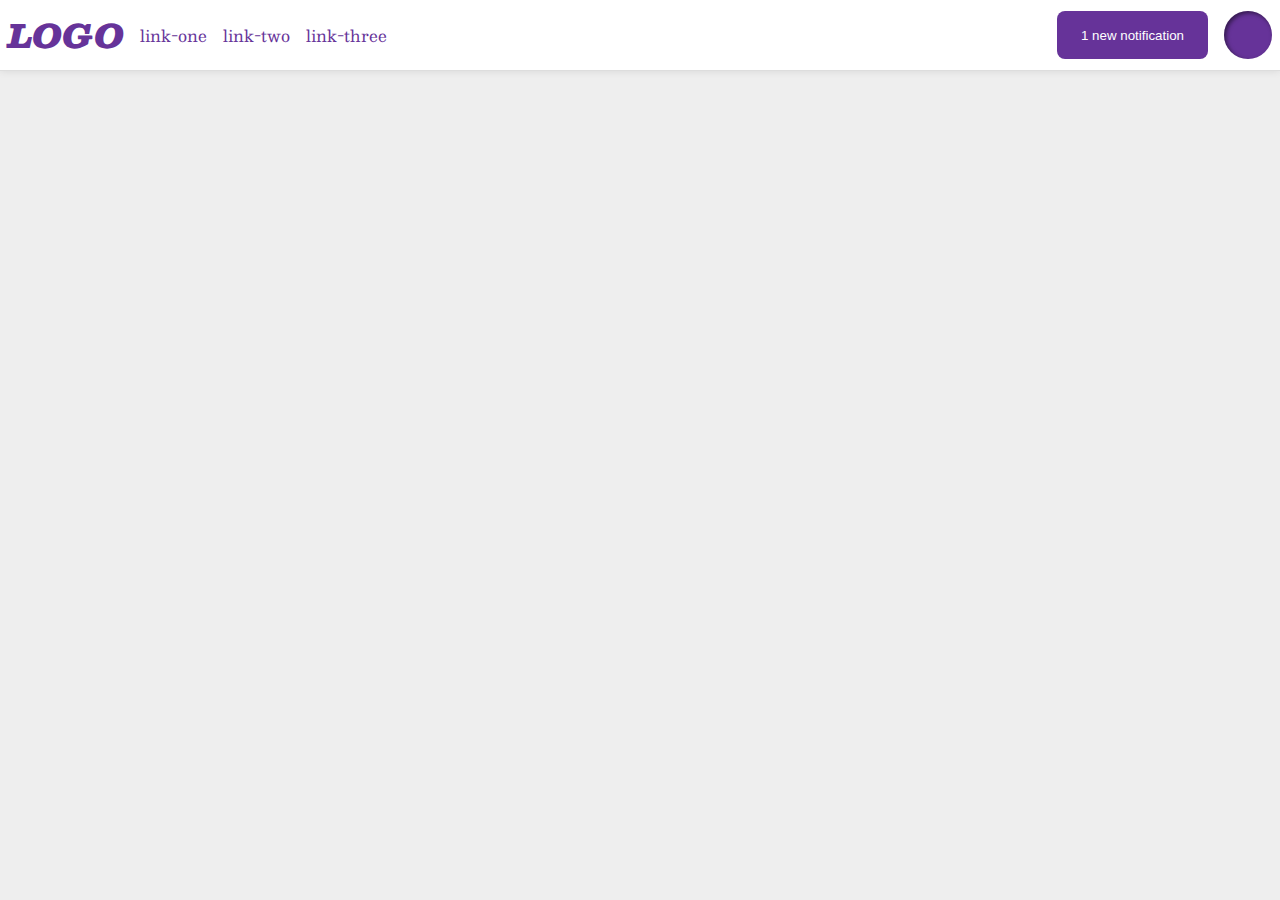
<file: flex/03-flex-header-2/index.html>
<!DOCTYPE html>
<html lang="en">
  <head>
    <meta charset="UTF-8">
    <meta http-equiv="X-UA-Compatible" content="IE=edge">
    <meta name="viewport" content="width=device-width, initial-scale=1.0">
    <title>Flex Header 2</title>
    <link rel="stylesheet" href="style.css">
  </head>
  <body>
    <div class="header">
      <div class="left-items">
        <div class="logo">
          LOGO
        </div>
        <ul class="links">
          <li><a href="google.com">link-one</a></li>
          <li><a href="google.com">link-two</a></li>
          <li><a href="google.com">link-three</a></li>
        </ul>
      </div>
      <div class="right-items">
        <button class="notifications">
          1 new notification
        </button>
        <div class="profile-image"></div>
      </div>
    </div>
  </body>
</html>
</file>
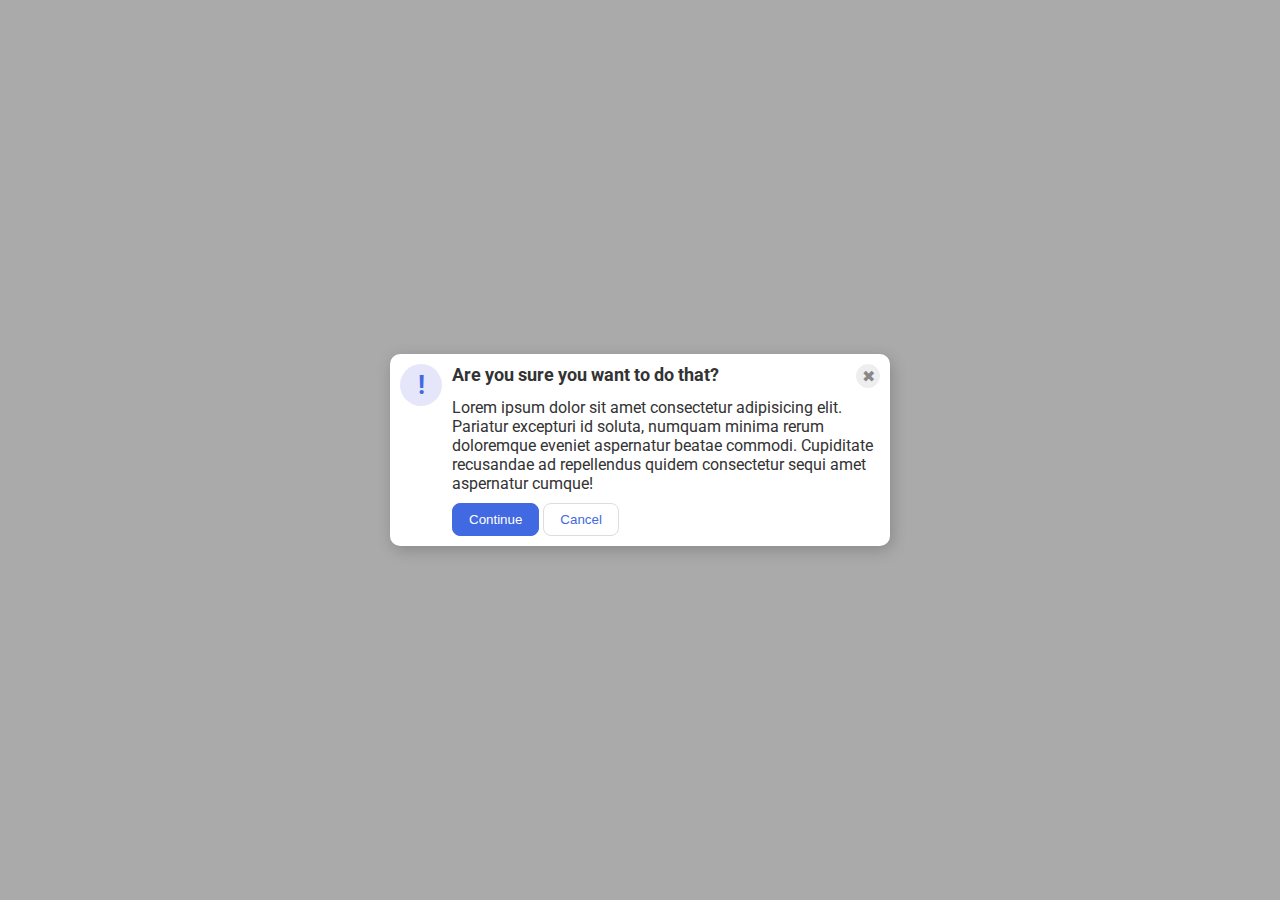
<file: flex/05-flex-modal/index.html>
<!DOCTYPE html>
<html lang="en">
  <head>
    <meta charset="UTF-8">
    <meta http-equiv="X-UA-Compatible" content="IE=edge">
    <meta name="viewport" content="width=device-width, initial-scale=1.0">
    <link rel="stylesheet" href="style.css">
    <title>Modal</title>
  </head>
  <body>
    <div class="modal">
      <div class="left">
        <div class="icon">!</div>
      </div>
      <div class="right">
        <div class="top">
          <div class="header"><strong>Are you sure you want to do that?</strong></div>
          <button class="close-button">✖</button>
        </div>
        <div class="text">Lorem ipsum dolor sit amet consectetur adipisicing elit. Pariatur excepturi id soluta, numquam minima rerum doloremque eveniet aspernatur beatae commodi. Cupiditate recusandae ad repellendus quidem consectetur sequi amet aspernatur cumque!</div>
        <div class="buttons">
          <button class="continue">Continue</button>
          <button class="cancel">Cancel</button>
        </div>
      </div>
    </div>
  </body>
</html>
</file>
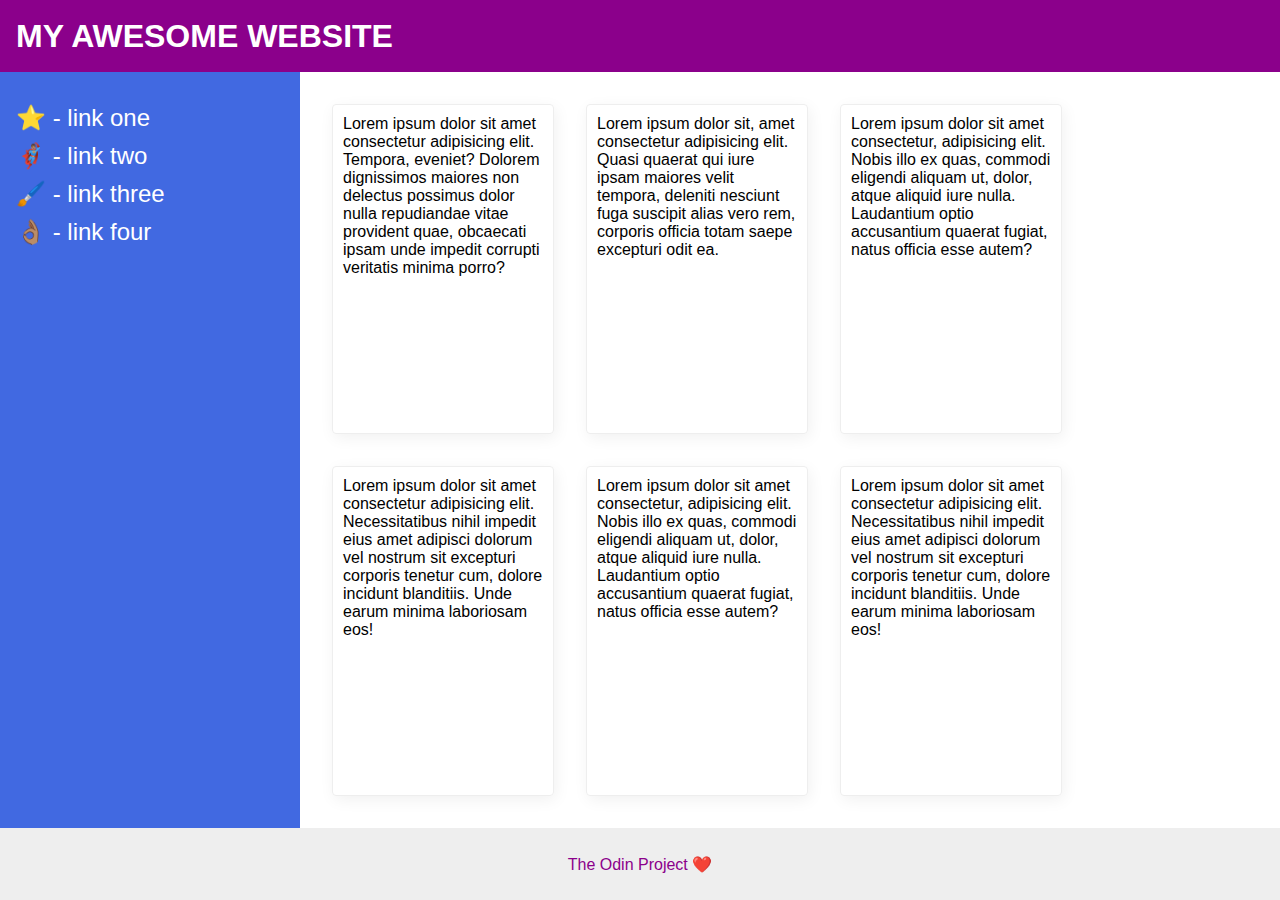
<file: flex/07-flex-layout-2/index.html>
<!DOCTYPE html>
<html lang="en">
  <head>
    <meta charset="UTF-8">
    <meta http-equiv="X-UA-Compatible" content="IE=edge">
    <meta name="viewport" content="width=device-width, initial-scale=1.0">
    <title>The Holy Grail</title>
    <link rel="stylesheet" href="style.css">
  </head>
  <body>
    <div class="header">
      <div>MY AWESOME WEBSITE</div>
    </div>
    
    <div class="container">

      <div class="sidebar">
        <ul>
          <li><a href="#">⭐ - link one</a></li>
          <li><a href="#">🦸🏽‍♂️ - link two</a></li>
          <li><a href="#">🖌️ - link three</a></li>
          <li><a href="#">👌🏽 - link four</a></li>
        </ul>
      </div>

      <div class="card-container">
        <div class="card">Lorem ipsum dolor sit amet consectetur adipisicing elit. Tempora, eveniet? Dolorem dignissimos maiores non delectus possimus dolor nulla repudiandae vitae provident quae, obcaecati ipsam unde impedit corrupti veritatis minima porro?</div>
        <div class="card">Lorem ipsum dolor sit, amet consectetur adipisicing elit. Quasi quaerat qui iure ipsam maiores velit tempora, deleniti nesciunt fuga suscipit alias vero rem, corporis officia totam saepe excepturi odit ea.</div>
        <div class="card">Lorem ipsum dolor sit amet consectetur, adipisicing elit. Nobis illo ex quas, commodi eligendi aliquam ut, dolor, atque aliquid iure nulla. Laudantium optio accusantium quaerat fugiat, natus officia esse autem?</div>
        <div class="card">Lorem ipsum dolor sit amet consectetur adipisicing elit. Necessitatibus nihil impedit eius amet adipisci dolorum vel nostrum sit excepturi corporis tenetur cum, dolore incidunt blanditiis. Unde earum minima laboriosam eos!</div>
        <div class="card">Lorem ipsum dolor sit amet consectetur, adipisicing elit. Nobis illo ex quas, commodi eligendi aliquam ut, dolor, atque aliquid iure nulla. Laudantium optio accusantium quaerat fugiat, natus officia esse autem?</div>
        <div class="card">Lorem ipsum dolor sit amet consectetur adipisicing elit. Necessitatibus nihil impedit eius amet adipisci dolorum vel nostrum sit excepturi corporis tenetur cum, dolore incidunt blanditiis. Unde earum minima laboriosam eos!</div>
      </div>
      
    </div>
      
    <div class="footer">
      <div>The Odin Project ❤️ </div>
    </div>
  </body>
</html>
</file>
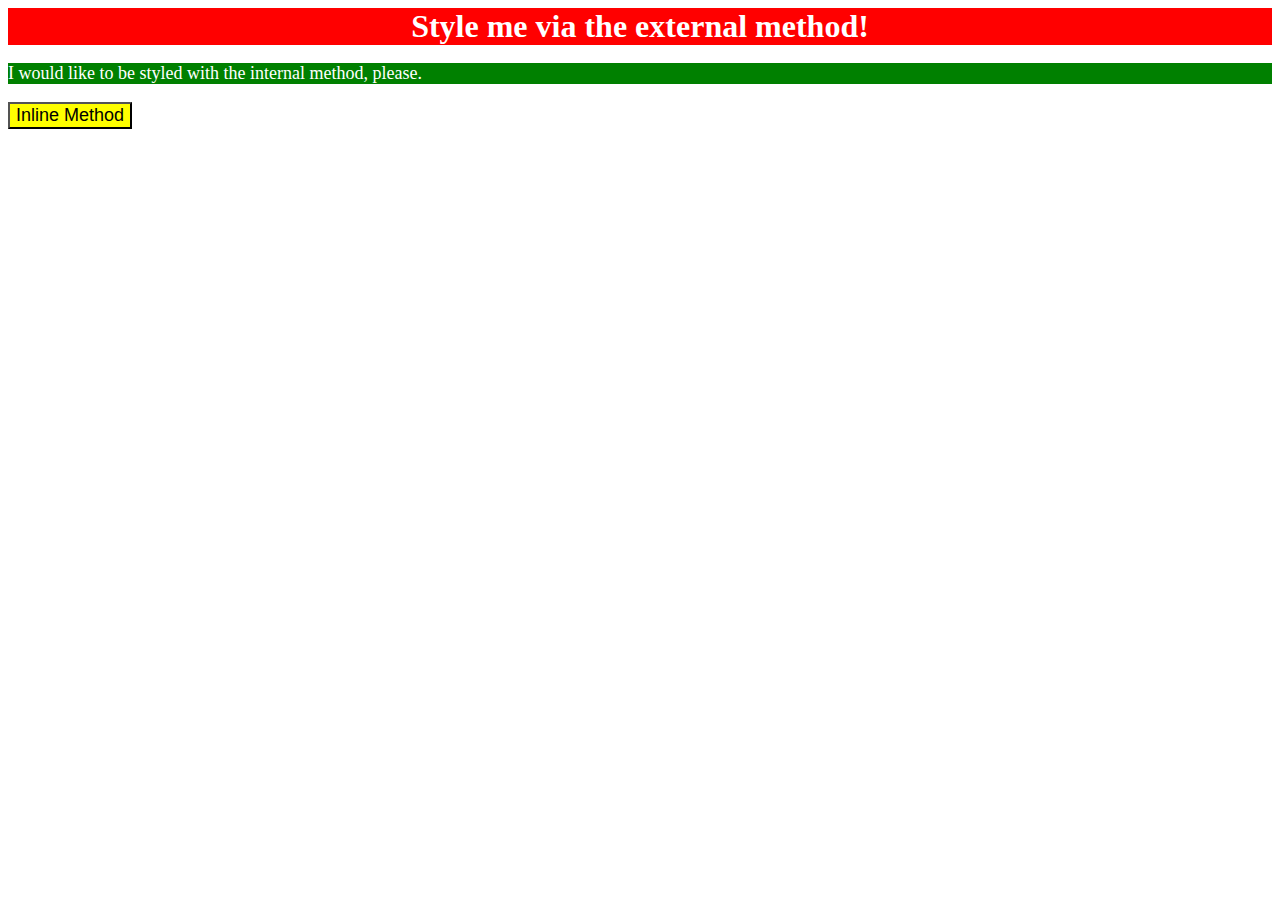
<file: foundations/01-css-methods/index.html>
<!DOCTYPE html>
<html lang="en">
  <head>
    <meta charset="UTF-8">
    <meta http-equiv="X-UA-Compatible" content="IE=edge">
    <meta name="viewport" content="width=device-width, initial-scale=1.0">
    <title>Methods for Adding CSS</title>
    <link rel="stylesheet" href="./css/style.css">
    <style>
      p {
        background-color: green;
        color: white;
        font-size: 18px;
      }
    </style>
  </head>
  <body>
    <div>Style me via the external method!</div>
    <p>I would like to be styled with the internal method, please.</p>
    <button style="background-color: yellow; font-size: 18px;">Inline Method</button>
  </body>
</html>
</file>
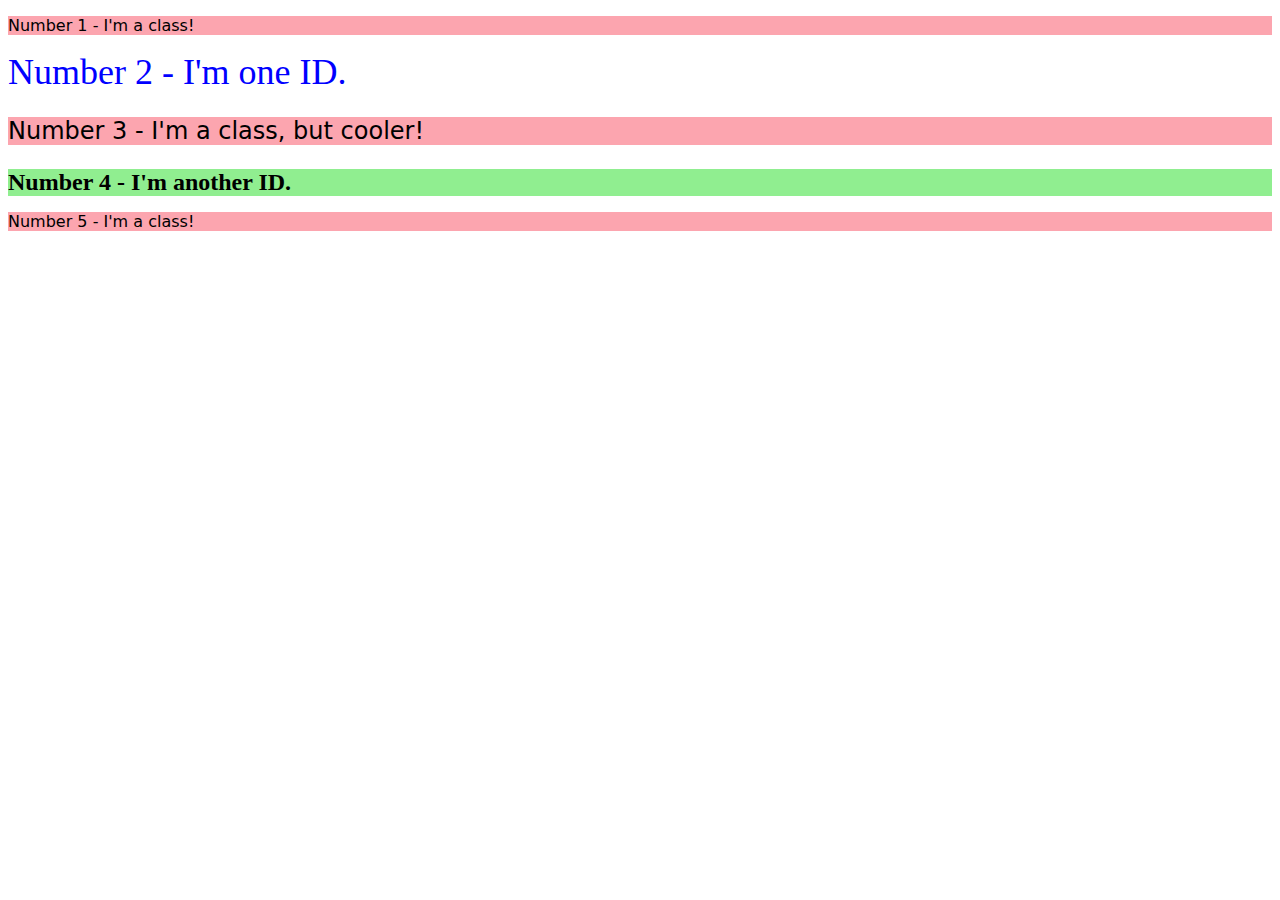
<file: foundations/02-class-id-selectors/index.html>
<!DOCTYPE html>
<html lang="en">
  <head>
    <meta charset="UTF-8">
    <meta http-equiv="X-UA-Compatible" content="IE=edge">
    <meta name="viewport" content="width=device-width, initial-scale=1.0">
    <title>Class and ID Selectors</title>
    <link rel="stylesheet" href="style.css">
  </head>
  <body>
    <p class="basic">Number 1 - I'm a class!</p>
    <div id="first">Number 2 - I'm one ID.</div>
    <p class="basic extended">Number 3 - I'm a class, but cooler!</p>
    <div id="second">Number 4 - I'm another ID.</div>
    <p class="basic">Number 5 - I'm a class!</p>
  </body>
</html>
</file>
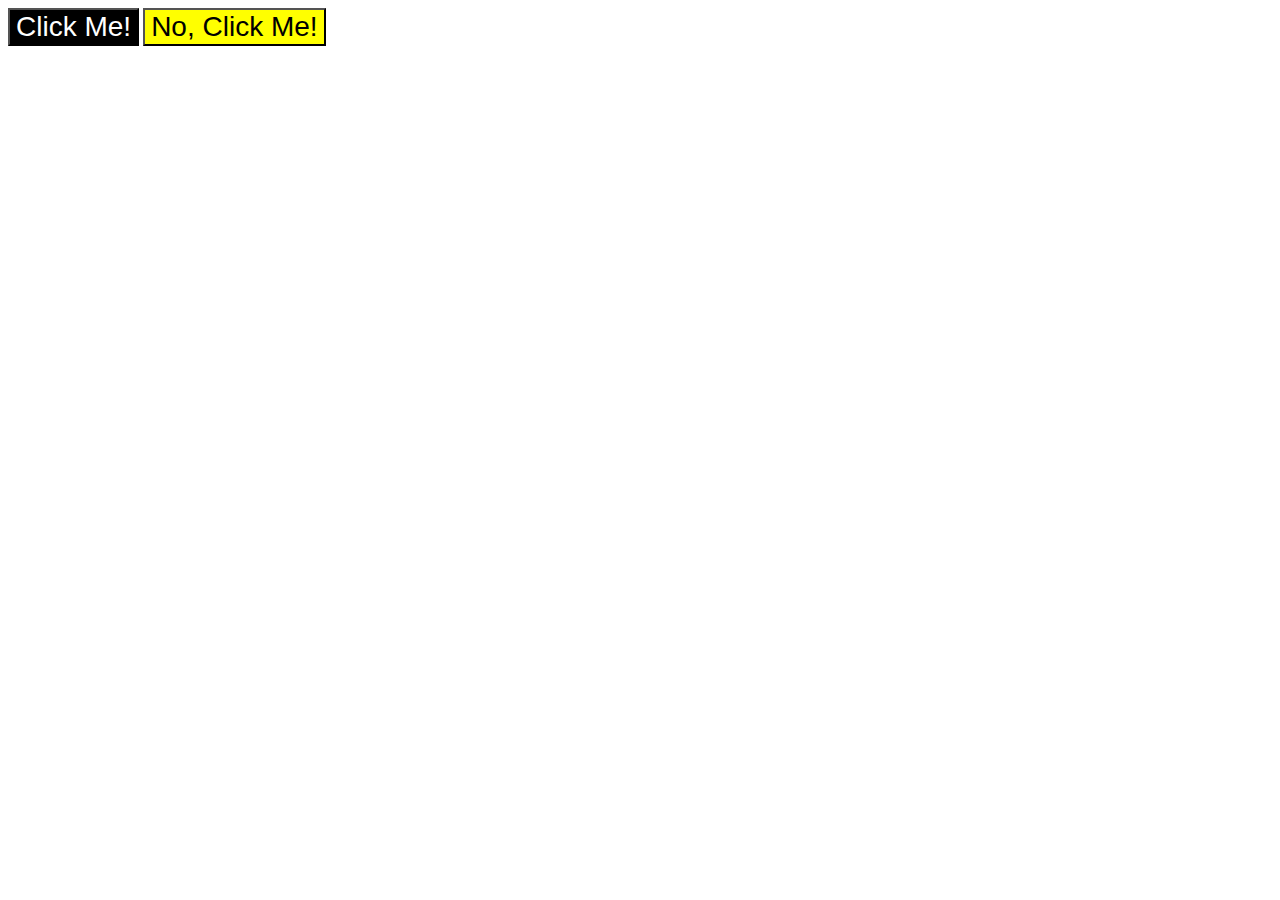
<file: foundations/03-grouping-selectors/index.html>
<!DOCTYPE html>
<html lang="en">
  <head>
    <meta charset="UTF-8">
    <meta http-equiv="X-UA-Compatible" content="IE=edge">
    <meta name="viewport" content="width=device-width, initial-scale=1.0">
    <title>Grouping Selectors</title>
    <link rel="stylesheet" href="style.css">
  </head>
  <body>
    <button class="first">Click Me!</button>
    <button class="second">No, Click Me!</button>
  </body>
</html>
</file>
<file: flex/03-flex-header-2/style.css>
/* this is some magical font-importing.  
you'll learn about it later. */
@import url('https://fonts.googleapis.com/css2?family=Besley:ital,wght@0,400;1,900&display=swap');

body {
  margin: 0;
  background: #eee;
  font-family: Besley, serif;
}

.header {
  background: white;
  border-bottom: 1px solid #ddd;
  box-shadow: 0 0 8px rgba(0,0,0,.1);
  display: flex;
  align-items: center;
  justify-content: space-between;
  padding: 8px;
  min-width: 620px;
}

.profile-image {
  background: rebeccapurple;
  box-shadow: inset 2px 2px 4px rgba(0,0,0,.5);
  border-radius: 50%;
  width: 48px;
  height: 48px;
}

.logo {
  color: rebeccapurple;
  font-size: 32px;
  font-weight: 900;
  font-style: italic;
}

button {
  border: none;
  border-radius: 8px;
  background: rebeccapurple;
  color: white;
  padding: 8px 24px;
}

a {
  /* this removes the line under our links */
  text-decoration: none;
  color: rebeccapurple;
}

ul {
  list-style-type: none;
  display: flex;
  gap: 16px;
  margin: 0px;
  padding: 0px;
}

.left-items {
  display: flex;
  align-items: center;
  gap: 16px;
}

.right-items {
  display: flex;
  gap: 16px;
}
</file>
<file: flex/05-flex-modal/style.css>
@import url('https://fonts.googleapis.com/css2?family=Roboto:wght@400;700&display=swap');

html, body {
  height: 100%;
}

body {
  font-family: Roboto, sans-serif;
  margin: 0;
  background: #aaa;
  color: #333;
  /* I'll give you this one for free lol */
  display: flex;
  align-items: center;
  justify-content: center;
}

.modal {
  background: white;
  width: 480px;
  border-radius: 10px;
  box-shadow: 2px 4px 16px rgba(0,0,0,.2);
  display: flex;
  padding: 10px;
  gap: 10px;
}

.icon {
  color: royalblue;
  font-size: 26px;
  font-weight: 700;
  background: lavender;
  width: 42px;
  height: 42px;
  border-radius: 50%;
  display: flex;
  align-items: center;
  justify-content: center;
}

.close-button {
  background: #eee;
  border-radius: 50%;
  color: #888;
  font-weight: 400;
  font-size: 16px;
  height: 24px;
  width: 24px;
  display: flex;
  align-items: center;
  justify-content: center;
  border: 1px solid #eee;
  padding: 0;
}

button {
  cursor: pointer;
  padding: 8px 16px;
  border-radius: 8px;
}

button.continue {
  background: royalblue;
  border: 1px solid royalblue;
  color: white;
}

button.cancel {
  background: white;
  border: 1px solid #ddd;
  color: royalblue;
}

.right {
  display: flex;
  flex-direction: column;
  gap: 10px;
}

.header {
  font-size: large;
}

.text {
  font-size: medium;
}

.right .top {
  display: flex;
  justify-content: space-between;
}
</file>
<file: flex/07-flex-layout-2/style.css>
body {
  font-family: -apple-system, BlinkMacSystemFont, 'Segoe UI', Roboto, Oxygen, Ubuntu, Cantarell, 'Open Sans', 'Helvetica Neue', sans-serif;
  margin: 0;
  min-height: 100vh;
  display: flex;
  flex-direction: column;
}

.header {
  height: 72px;
  background: darkmagenta;
  color: white;
  font-size: 32px;
  font-weight: 900;
  padding-left: 16px;
  display: flex;
  justify-content: flex-start;
  align-items: center;
}

.footer {
  height: 72px;
  background: #eee;
  color: darkmagenta;
  display: flex;
  flex-direction: column;
  justify-content: center;
  align-items: center;
}


.sidebar {
  width: 300px;
  background: royalblue;
  box-sizing: border-box;
  flex-shrink: 0;
  padding: 16px;
}

.card {
  border: 1px solid #eee;
  box-shadow: 2px 4px 16px rgba(0,0,0,.06);
  border-radius: 4px;
}

ul {
  list-style-type: none;
  padding: 0px;
}

ul li {
  margin-bottom: 10px;
}

a {
  color: white;
  font-size: 24px;
  text-decoration: none;
}

.container {
  display: flex;
  flex: 1;
}

.card-container {
  padding: 32px;
  display: flex;
  flex-wrap: wrap;
  gap: 32px;
}

.card {
  padding: 10px;
  width: 200px;
  flex-shrink: 0;
}
</file>
<file: foundations/01-css-methods/css/style.css>
div {
    background-color: red;
    color: white;
    font-size: 32px;
    text-align: center;
    font-weight: bold;
}
</file>
<file: foundations/02-class-id-selectors/style.css>
.basic {
    background-color: #fca5af;
    font-family: Veranda, "DejaVu Sans", sans-serif;
}

.extended {
    font-size: 24px;
}

#first {
    color: #0000ff;
    font-size: 36px;
}

#second {
    background-color: #90ee90;
    font-size: 24px;
    font-weight: bold;
}
</file>
<file: foundations/03-grouping-selectors/style.css>
.first,
.second {
    font-size: 28px;
    font-family: Helvetica, "Times New Roman", sans-serif;
}

.first {
    background-color: black;
    color: white;
}

.second {
    background-color: yellow;
}
</file>
